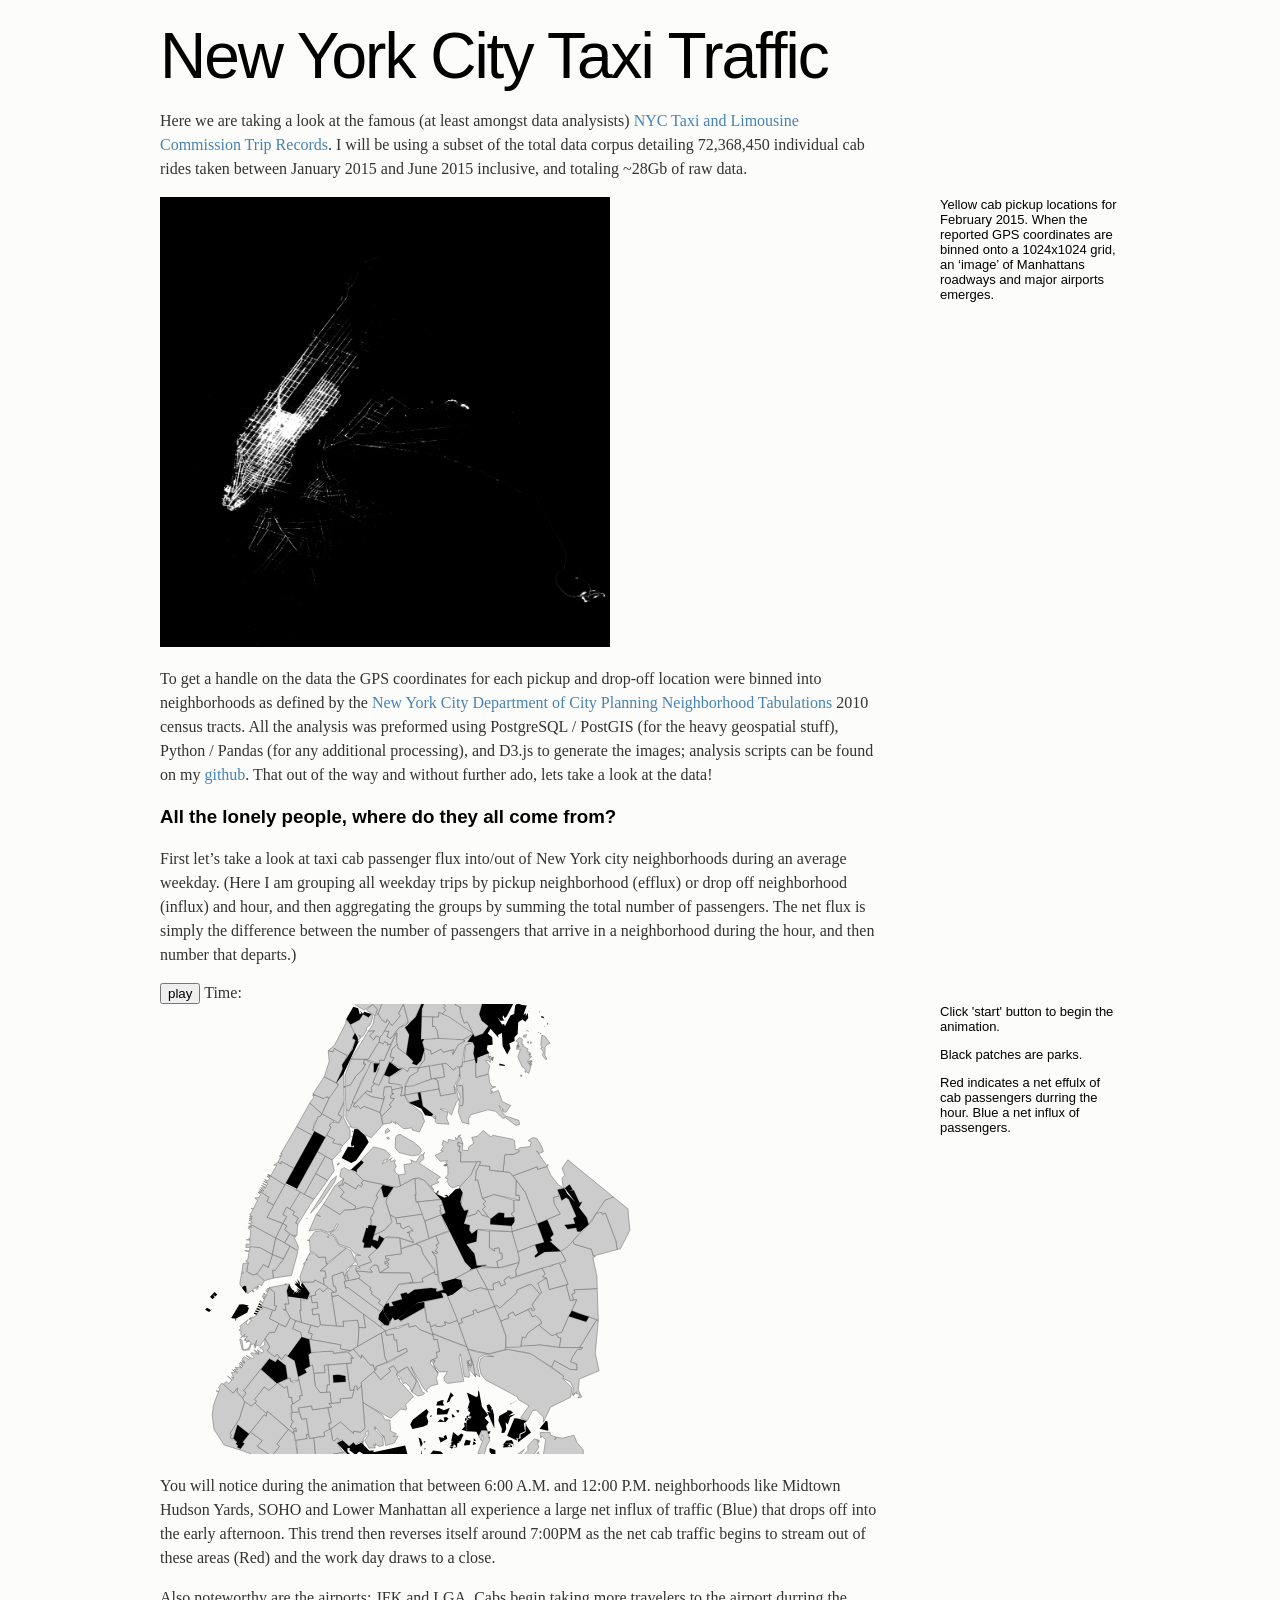
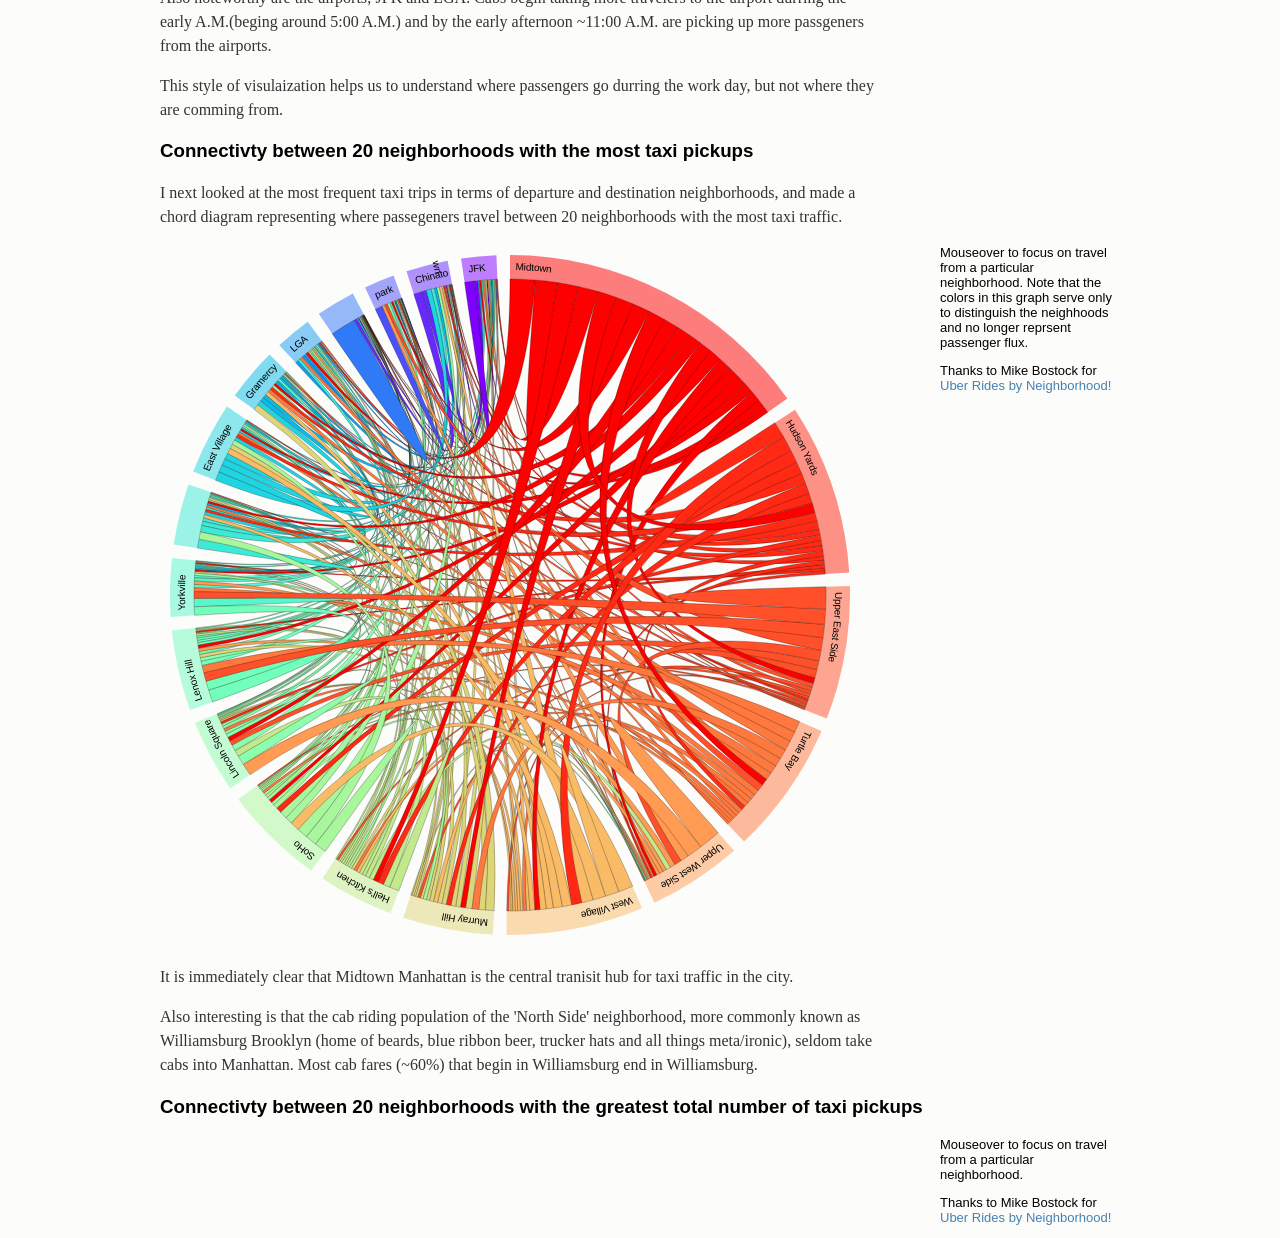
<file: html/chord_example/index.html>
<!DOCTYPE html>
<meta charset="utf-8">
<title>NYC Traffic Analysis</title>
<style>

@import url(style.css);
 
#circle circle {
fill: none;
pointer-events: all;
}
 
.group path {
fill-opacity: .5;
}
 
path.chord {
stroke: #000;
stroke-width: .25px;
}

div.tooltip {
    position: absolute;
    text-align: center;
    width: 120px;
    height: 40px;
    padding: 2px;
    font: 12px sans-serif;
    background: lightsteelblue;
    border: 0px;
    border-radius: 8px;
    pointer-events: none;
}
 
#circle:hover path.fade {
display: none;
}


 	path.default 
	{
       		stroke-width: 0.5px;
		fill: #ccc;
  		stroke: #666
 	 }
	path.selected
	{
	    stroke: black;
    	stroke-width: 2.5px;
		fill: #ccc;
	}
	path.park
	{
	    stroke: black;
    	stroke-width: 2.5px;
		fill: #F2F2F2;
	}



</style>
 
 
<h1>New York City Taxi Traffic</h1>

<p>
Here we are taking a look at the famous (at least amongst data analysists) <a href=http://www.nyc.gov/html/tlc/html/about/trip_record_data.shtml> NYC Taxi and Limousine Commission Trip Records</a>. I will be using a subset of the total data corpus detailing 72,368,450 individual cab rides taken between January 2015 and June 2015 inclusive, and totaling ~28Gb of raw data.</p>
<div id = 'allthelights'>
<aside>	
Yellow cab pickup locations for February 2015. When the reported GPS coordinates are binned onto a 1024x1024 grid, an ‘image’ of Manhattans roadways and major airports emerges. 
</aside>
<img src='cab_pickups_feb2015.png' height=450 width =450>
</div>

<p> To get a handle on the data the GPS coordinates for each pickup and drop-off location were binned into neighborhoods as defined by the <a href='http://www1.nyc.gov/site/planning/data-maps/open-data.page#other'>New York City Department of City Planning Neighborhood Tabulations</a> 2010 census tracts. All the analysis was preformed using PostgreSQL / PostGIS (for the heavy geospatial stuff), Python / Pandas (for any additional processing), and D3.js to generate the images; analysis scripts can be found on my <a href='https://github.com/jfried23/nyc_taxi'>github</a>. That out of the way and without further ado, lets take a look at the data!     
</p>

<h3>All the lonely people, where do they all come from?</h3> 
      	<p>
First let’s take a look at taxi cab passenger flux into/out of New York city neighborhoods during an average weekday. (Here I am grouping all weekday trips by pickup neighborhood (efflux) or drop off neighborhood (influx) and hour, and then aggregating the groups by summing the total number of passengers. The net flux is simply the difference between the number of passengers that arrive in a neighborhood during the hour, and then number that departs.)	  
  <div id="wrapper"> 
        
	</p>
       <button width =50 id="play">play</button> 
      <span id="clock">Time: </span>
	<aside>Click 'start' button to begin the animation.
	<p>
	<p>Black patches are parks.</a></p>
	<p>Red indicates a net effulx of cab passengers durring the hour. Blue a net influx of passengers.
	</a></p>
	</p>
	</aside>
	<div id="map_area"></div>
 </div>


<p> 
You will notice during the animation that between 6:00 A.M. and 12:00 P.M. neighborhoods like Midtown Hudson Yards, SOHO and Lower Manhattan all experience a large net influx of traffic (Blue) that drops off into the early afternoon. This trend then reverses itself around 7:00PM as the net cab traffic begins to stream out of these areas (Red) and the work day draws to a close.    
</p>

<p>
Also noteworthy are the airports; JFK and LGA. Cabs begin taking more travelers to the airport durring the early A.M.(beging around 5:00 A.M.) and by the early afternoon ~11:00 A.M. are picking up more passgeners from the airports.
</p>

<p>
This style of visulaization helps us to understand where passengers go durring the work day, but not where they are comming from.
</p>
<h3>Connectivty between 20 neighborhoods with the most taxi pickups</h3> 

<p>
I next looked at the most frequent taxi trips in terms of departure and destination neighborhoods, and made a chord diagram representing where passegeners travel between 20 neighborhoods with the most taxi traffic.   
</p>



<div id = 'chord'>
	<aside>Mouseover to focus on travel from a particular neighborhood. Note that the colors in this graph serve only to distinguish the neighhoods and no longer reprsent passenger flux. 
	<p>
	<p>Thanks to Mike Bostock for <a href="http://bost.ocks.org/mike/uberdata/">Uber Rides by Neighborhood!</a></p>
	</p>
	</aside>
 </div>
<p>
It is immediately clear that Midtown Manhattan is the central tranisit hub for taxi traffic in the city. 
</p>
<p>
Also interesting is that the cab riding population of the 'North Side' neighborhood, more commonly known as Williamsburg Brooklyn (home of beards, blue ribbon beer, trucker hats and all things meta/ironic), seldom take cabs into Manhattan. Most cab fares (~60%) that begin in Williamsburg end in Williamsburg.
</p>


<div id = 'new'>
	<h3>Connectivty between 20 neighborhoods with the greatest total number of taxi pickups</h3> 
	<aside>Mouseover to focus on travel from a particular neighborhood.
	<p>
	<p>Thanks to Mike Bostock for <a href="http://bost.ocks.org/mike/uberdata/">Uber Rides by Neighborhood!</a></p>
	</p>
	</aside>
 </div>


<script src="topojson.v1.min.js"></script>
<script src="d3.v3.min.js"></script>

<!-- Code to make the nyc area map-->
<script>
  //globals
var width, height, projection, path, graticule, svg, attributeArray = [], currentAttribute = 0, playing = false;

 var div = d3.select("#map_area").append("div")
    .attr("class", "tooltip")
    .style("opacity", 0);

var color = d3.scale.linear()
   .domain([-.8, 0, .8])
   .range(["red", 'white',  "blue"])

            var w = 500;
            var h = 450;

            //Define map projection
            var projection = d3.geo.mercator()
                                   .translate([w/2, h/2])
                                   .scale([70000])
                                   .center( [-73.88, 40.74] );
                                   

            //Define path generator
            var coast = d3.geo.path()
                              .projection(projection);

            //Create SVG element
            var map_obj = d3.select("#map_area")
                            .append('svg')
                            .attr('class', 'nymap')
                            .attr("width", w)
                            .attr("height", h);
  loadData();  // let's load our data next



function loadData() {

  d3.json("boro_simple.json", function(error1, data1) { 
  d3.csv("weekday_flux.csv", function(error2, data2) {
  
    processData( data1, data2 );

  });
  });
};


function processData(map,flux) 
{
  // function accepts any errors from the queue function as first argument, then
  // each data object in the order of chained defer() methods above
  //here we bind the data from the csv to the geojson data in features[i].properties.data
 
  for ( var i in map.features) 
  {
  for ( var j in flux )
    {
      if (flux[j].id ==  map.features[i].properties.ntaname)
      {
        map.features[i].properties.data = flux[j];
        break;
      }
    }
  }
 
  drawMap( map );
 };  


function drawMap( map)
{


                //Bind data and create one path per GeoJSON feature


                  map_obj.selectAll("path")
                   .data(map.features)
                   .enter()
                   .append("path")
                   .attr("d", coast)
                   .filter( function(d){ if ( d.properties.ntaname.includes('park-') == true )
                    {
                      d3.select('this').style("fill", 'whilte');
                      return false;
                    }
                    else {return true;} ; 
                  } )
       .filter( function(d){ return ! d.properties.ntaname.includes('park-'); } )
       .attr('id', function(d){ return d.properties.ntacode; } )
           .attr('class','default')
       .on('mouseover',
	function(d){  

	div.transition()
                .duration(200)
                .style("opacity", .9);

	div.html( d.properties.ntaname )
                .style("left", (d3.event.pageX) + "px")
                .style("top", (d3.event.pageY - 28) + "px");

	d3.select(this).attr('class','selected')
	})
       .on('mouseout', function(d){  d3.select(this).attr('class','default') } ); 
	
	animateMap( map );



}

function setColor( map, time )
{	
	for( var i in map.features )
	{
		
		var id = map.features[i].properties.ntacode;
		d3.select( '#' + id )
                  .transition() 
                  .duration(250)
                  .style('fill', color(map.features[i].properties.data[time]) );
	}
}


function animateMap(map) {

  var timer;  // create timer object
  d3.select('#play')  
    .on('click', function() {  // when user clicks the play button
      if(playing == false) {  // if the map is currently playing
        timer = setInterval(function(){   // set a JS interval
          if(currentAttribute < 24) {  
              currentAttribute +=1;  // increment the current attribute counter
          } else {
              currentAttribute = 1;  // or reset it to zero
          }
          setColor(map, currentAttribute);  // update the representation of the map

	var tt ="" 
	 if  (currentAttribute == 12) {tt = currentAttribute + " PM" }
	 else if (currentAttribute == 24)  {tt = currentAttribute-12 + " AM" }
	 else if ( currentAttribute > 12 ) { tt = currentAttribute-12 + " PM" }
         else { tt = currentAttribute + " AM " };
 
          d3.select('#clock').html("Time: " + tt);  // update the clock
        }, 2000);
      
        d3.select(this).html('stop');  // change the button label to stop
        playing = true;   // change the status of the animation
      } else {    // else if is currently playing
        clearInterval(timer);   // stop the animation by clearing the interval
        d3.select(this).html('play');   // change the button label to play
        playing = false;   // change the status again
      }
  });
}
  
</script>



<!-- generate chorde diagam below -->
<script>
 
	var width =700,
	height = 700,
	outerRadius = Math.min(width, height) / 2 - 10,
	innerRadius = outerRadius - 24;
 
	var formatPercent = d3.format(".1%");
 
	var arc = d3.svg.arc()
				.innerRadius(innerRadius)
				.outerRadius(outerRadius);
 
	var layout = d3.layout.chord()
				   .padding(.04)
				   .sortSubgroups(d3.descending)
				   .sortChords(d3.ascending);
 
var path = d3.svg.chord()
.radius(innerRadius);
 
var svg = d3.select("#chord").append("svg")
.attr("width", width)
.attr("height", height)
.append("g")
.attr("id", "circle")
.attr("transform", "translate(" + width / 2 + "," + height / 2 + ")");
 
svg.append("circle")
.attr("r", outerRadius);
 
d3.csv("borro.csv", function(cities) {
d3.json("matrix.json", function(matrix) {
 
// Compute the chord layout.
layout.matrix(matrix);
 
// Add a group per neighborhood.
var group = svg.selectAll(".group")
.data(layout.groups)
.enter().append("g")
.attr("class", "group")
.on("mouseover", mouseover);
 
// Add a mouseover title.
 group.append("title").text(function(d, i) {
 return cities[i].name + ": " + formatPercent(d.value) + " of origins";
 });
 
// Add the group arc.
var groupPath = group.append("path")
.attr("id", function(d, i) { return "group" + i; })
.attr("d", arc)
.style("fill", function(d, i) { return cities[i].color; });
 
// Add a text label.
var groupText = group.append("text")
.attr("x", 6)
.attr("dy", 15);
 
groupText.append("textPath")
.attr("xlink:href", function(d, i) { return "#group" + i; })
.text(function(d, i) { return cities[i].name; });
 
// Remove the labels that don't fit. :(
groupText.filter(function(d, i) { return groupPath[0][i].getTotalLength() / 2 - 16 < this.getComputedTextLength(); })
.remove();
 
// Add the chords.
var chord = svg.selectAll(".chord")
.data(layout.chords)
.enter().append("path")
.attr("class", "chord")
.style("fill", function(d) { return cities[d.source.index].color; })
.attr("d", path);
 
// Add an elaborate mouseover title for each chord.
 chord.append("title").text(function(d) {
 return cities[d.source.index].name
 + " → " + cities[d.target.index].name
 + ": " + formatPercent(d.source.value)
 + "\n" + cities[d.target.index].name
 + " → " + cities[d.source.index].name
 + ": " + formatPercent(d.target.value);
 });
 
function mouseover(d, i) {
chord.classed("fade", function(p) {
return p.source.index != i
&& p.target.index != i;
});
}
});
});
 
</script>
</file>
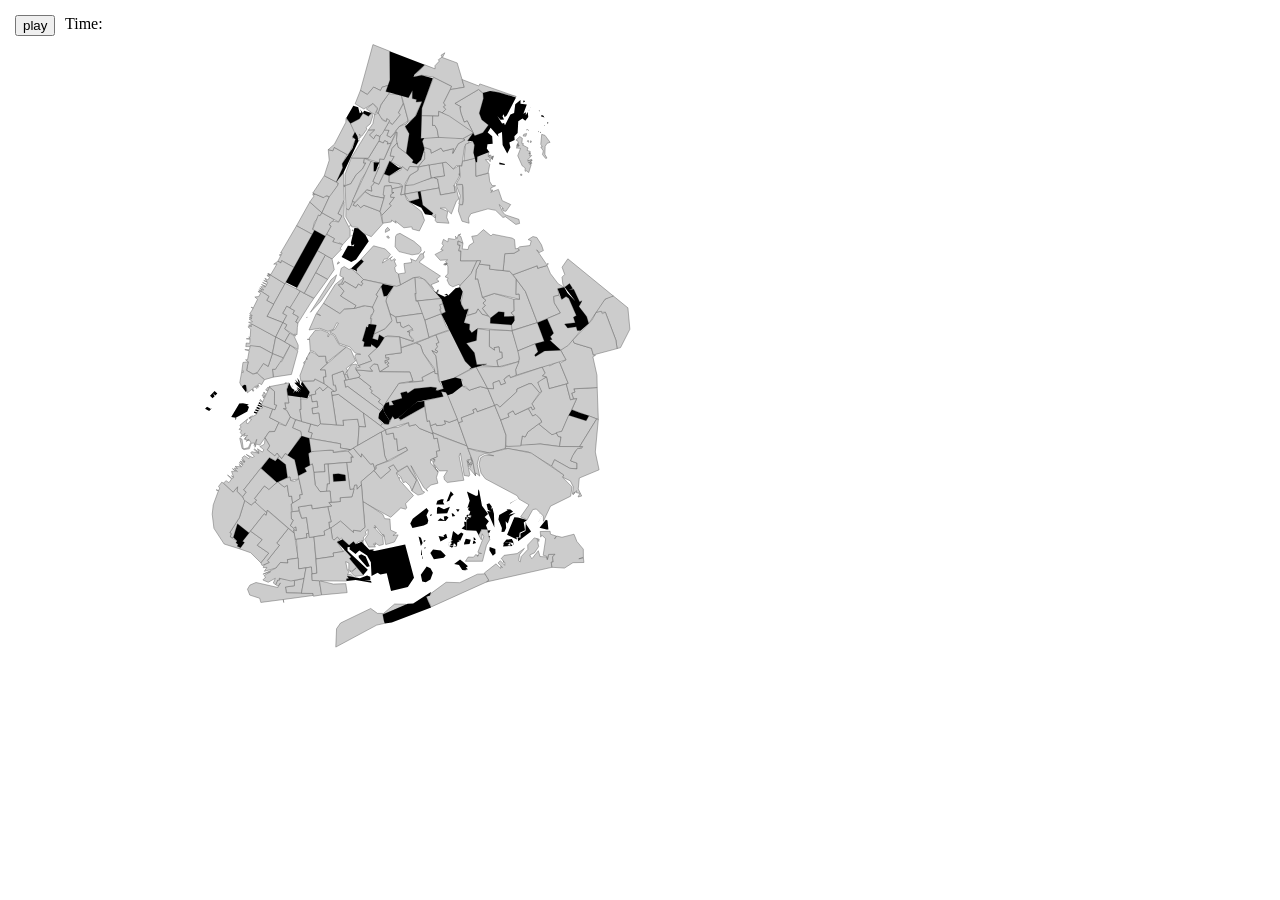
<file: html/flux_map/flux.html>
<!DOCTYPE html>
<html lang="en">
<head>
    <meta charset="utf-8">
    <title>d3 choropleth map</title>
    <style>
      #wrapper {
          width: 960px;
          margin: -30px auto 0;
      }
      #map {
          width: 960px;
          height: 580px;
          position: relative;
      }
      .stroke {
        fill: none;
        stroke: #888;
        stroke-width: 2px;
      }
      
      .fill {
        fill: #fff;
      }
      
      .graticule {
        fill: none;
        stroke: #777;
        stroke-width: .5px;
        stroke-opacity: .5;
      }
      
      .land {
        fill: #222;
      }
      
      .boundary {
        fill: none;
        stroke: #fff;
        stroke-width: .5px;
      }
      .country {
          fill: steelblue;
          stroke: white;
      }
      #play, #clock {
        position: absolute;
        top: 15px;
      }
      #play {
        left: 15px;
      }
      #clock {
        left: 65px;
      }


  	path.default 
	{
       		stroke-width: 0.5px;
		fill: #ccc;
  		stroke: #666
 	 }
	path.selected
	{
	    	stroke: black;
    		stroke-width: 2.5px;
		fill: #ccc;
	}


    </style>
</head>

<body>

  <div id="wrapper"> 

      <div id="map_area"></div>
       <button id="play">play</button> 
      <span id="clock">Time: </span>
  </div>


<script src="d3.v3.min.js"></script>
<script src="topojson.v1.min.js"></script>
<script>
  //globals
var width, height, projection, path, graticule, svg, attributeArray = [], currentAttribute = 0, playing = false;

var color = d3.scale.linear()
   .domain([-.8, 0, .8])
   .range(["red", 'white',  "blue"])

            var w = 500;
            var h = 700;

            //Define map projection
            var projection = d3.geo.mercator()
                                   .translate([w/2, h/2])
                                   .scale([70000])
                                   .center( [-73.88, 40.74] );
                                   

            //Define path generator
            var coast = d3.geo.path()
                              .projection(projection);

            //Create SVG element
            var map_obj = d3.select("#map_area")
                            .append('svg')
                            .attr('class', 'nymap')
                            .attr("width", w)
                            .attr("height", h);
  loadData();  // let's load our data next



function loadData() {

  d3.json("boro_simple.json", function(error1, data1) { 
  d3.csv("weekday_flux.csv", function(error2, data2) {
  
    processData( data1, data2 );

  });
  });
};


function processData(map,flux) 
{
  // function accepts any errors from the queue function as first argument, then
  // each data object in the order of chained defer() methods above
  //here we bind the data from the csv to the geojson data in features[i].properties.data
 
  for ( var i in map.features) 
  {
  for ( var j in flux )
    {
      if (flux[j].id ==  map.features[i].properties.ntaname)
      {
        map.features[i].properties.data = flux[j];
        break;
      }
    }
  }
 
  drawMap( map );
 };  


function drawMap( map)
{


                //Bind data and create one path per GeoJSON feature


                  map_obj.selectAll("path")
                   .data(map.features)
                   .enter()
                   .append("path")
                   .attr("d", coast)
                   .filter( function(d){ if ( d.properties.ntaname.includes('park-') == true )
                    {
                      d3.select('this').style("fill", 'whilte');
                      return false;
                    }
                    else {return true;} ; 
                  } )
       .filter( function(d){ return ! d.properties.ntaname.includes('park-'); } )
       .attr('id', function(d){ return d.properties.ntacode; } )
           .attr('class','default')
       .on('mouseover',function(d){  d3.select(this).attr('class','selected')} )
       .on('mouseout', function(d){  d3.select(this).attr('class','default') } ); 
	
	animateMap( map );

}

function setColor( map, time )
{	
	for( var i in map.features )
	{
		
		var id = map.features[i].properties.ntacode;
		console.log( id )
		d3.select( '#' + id )
                  .transition() 
                  .duration(250)
                  .style('fill', color(map.features[i].properties.data[time]) );
	}
}


function animateMap(map) {

  var timer;  // create timer object
  d3.select('#play')  
    .on('click', function() {  // when user clicks the play button
      if(playing == false) {  // if the map is currently playing
        timer = setInterval(function(){   // set a JS interval
          if(currentAttribute < 24) {  
              currentAttribute +=1;  // increment the current attribute counter
          } else {
              currentAttribute = 1;  // or reset it to zero
          }
          setColor(map, currentAttribute);  // update the representation of the map

	var tt ="" 
	 if ( currentAttribute > 12 ) { tt = currentAttribute-12 + " PM" }
          else { tt = currentAttribute + " AM " };
 
          d3.select('#clock').html("Time: " + tt);  // update the clock
        }, 2000);
      
        d3.select(this).html('stop');  // change the button label to stop
        playing = true;   // change the status of the animation
      } else {    // else if is currently playing
        clearInterval(timer);   // stop the animation by clearing the interval
        d3.select(this).html('play');   // change the button label to play
        playing = false;   // change the status again
      }
  });
}

    /*  
    for (var j in countryData) {  // for each row in the CSV
      if(countries[i].properties.ntaname == countryData[j].id) {   // if they match
        for(var k in countryData[i]) {   // for each column in the a row within the CSV
          if(k != 'name' && k != 'id') {  // let's not add the name or id as props since we already have them
            if(attributeArray.indexOf(k) == -1) { 
               attributeArray.push(k);  // add new column headings to our array for later
            }
            countries[i].properties[k] = Number(countryData[j][k])  // add each CSV column key/value to geometry object
          } 
        }
        break;  // stop looking through the CSV since we made our match
      }
    }
  }
  d3.select('#clock').html(attributeArray[currentAttribute]);  // populate the clock initially with the current year
  drawMap(world);  // let's mug the map now with our newly populated data object 




function drawMap(world) {

    svg.selectAll(".country")   // select country objects (which don't exist yet)
      .data(topojson.feature(world, world).features)  // bind data to these non-existent objects
      .enter().append("path") // prepare data to be appended to paths
      .attr("class", "country") // give them a class for styling and access later
      .attr("id", function(d) { return "code_" + d.properties.id; }, true)  // give each a unique id for access later
      .attr("d", path); // create them using the svg path generator defined above

    var dataRange = getDataRange(); // get the min/max values from the current year's range of data values
    d3.selectAll('.country')  // select all the countries
    .attr('fill-opacity', function(d) {
        return getColor(d.properties[attributeArray[currentAttribute]], dataRange);  // give them an opacity value based on their current value
    });
}

function sequenceMap() {
  
    var dataRange = getDataRange(); // get the min/max values from the current year's range of data values
    d3.selectAll('.country').transition()  //select all the countries and prepare for a transition to new values
      .duration(750)  // give it a smooth time period for the transition
      .attr('fill-opacity', function(d) {
        return getColor(d.properties[attributeArray[currentAttribute]], dataRange);  // the end color value
      })

}

function getColor(valueIn, valuesIn) {

  var color = d3.scale.linear() // create a linear scale
    .domain([valuesIn[0],valuesIn[1]])  // input uses min and max values
    .range([.3,1]);   // output for opacity between .3 and 1 %

  return color(valueIn);  // return that number to the caller
}

function getDataRange() {
  // function loops through all the data values from the current data attribute
  // and returns the min and max values

  var min = Infinity, max = -Infinity;  
  d3.selectAll('.country')
    .each(function(d,i) {
      var currentValue = d.properties[attributeArray[currentAttribute]];
      if(currentValue <= min && currentValue != -99 && currentValue != 'undefined') {
        min = currentValue;
      }
      if(currentValue >= max && currentValue != -99 && currentValue != 'undefined') {
        max = currentValue;
      }
  });
  return [min,max];  //boomsauce
}

function animateMap() {

  var timer;  // create timer object
  d3.select('#play')  
    .on('click', function() {  // when user clicks the play button
      if(playing == false) {  // if the map is currently playing
        timer = setInterval(function(){   // set a JS interval
          if(currentAttribute < attributeArray.length-1) {  
              currentAttribute +=1;  // increment the current attribute counter
          } else {
              currentAttribute = 0;  // or reset it to zero
          }
          sequenceMap();  // update the representation of the map
	  var tt = 
	  if ( currentAttribute > 12 ) { return currentAttribute-12 + " PM" }
          else { return currentAttribute + " AM " };
          d3.select('#clock').html("Time: " + tt);  // update the clock
        }, 2000);
      
        d3.select(this).html('stop');  // change the button label to stop
        playing = true;   // change the status of the animation
      } else {    // else if is currently playing
        clearInterval(timer);   // stop the animation by clearing the interval
        d3.select(this).html('play');   // change the button label to play
        playing = false;   // change the status again
      }
  });
}*/


//window.onload = init();  // magic starts here
  
</script>
</body>
</html>
</file>
